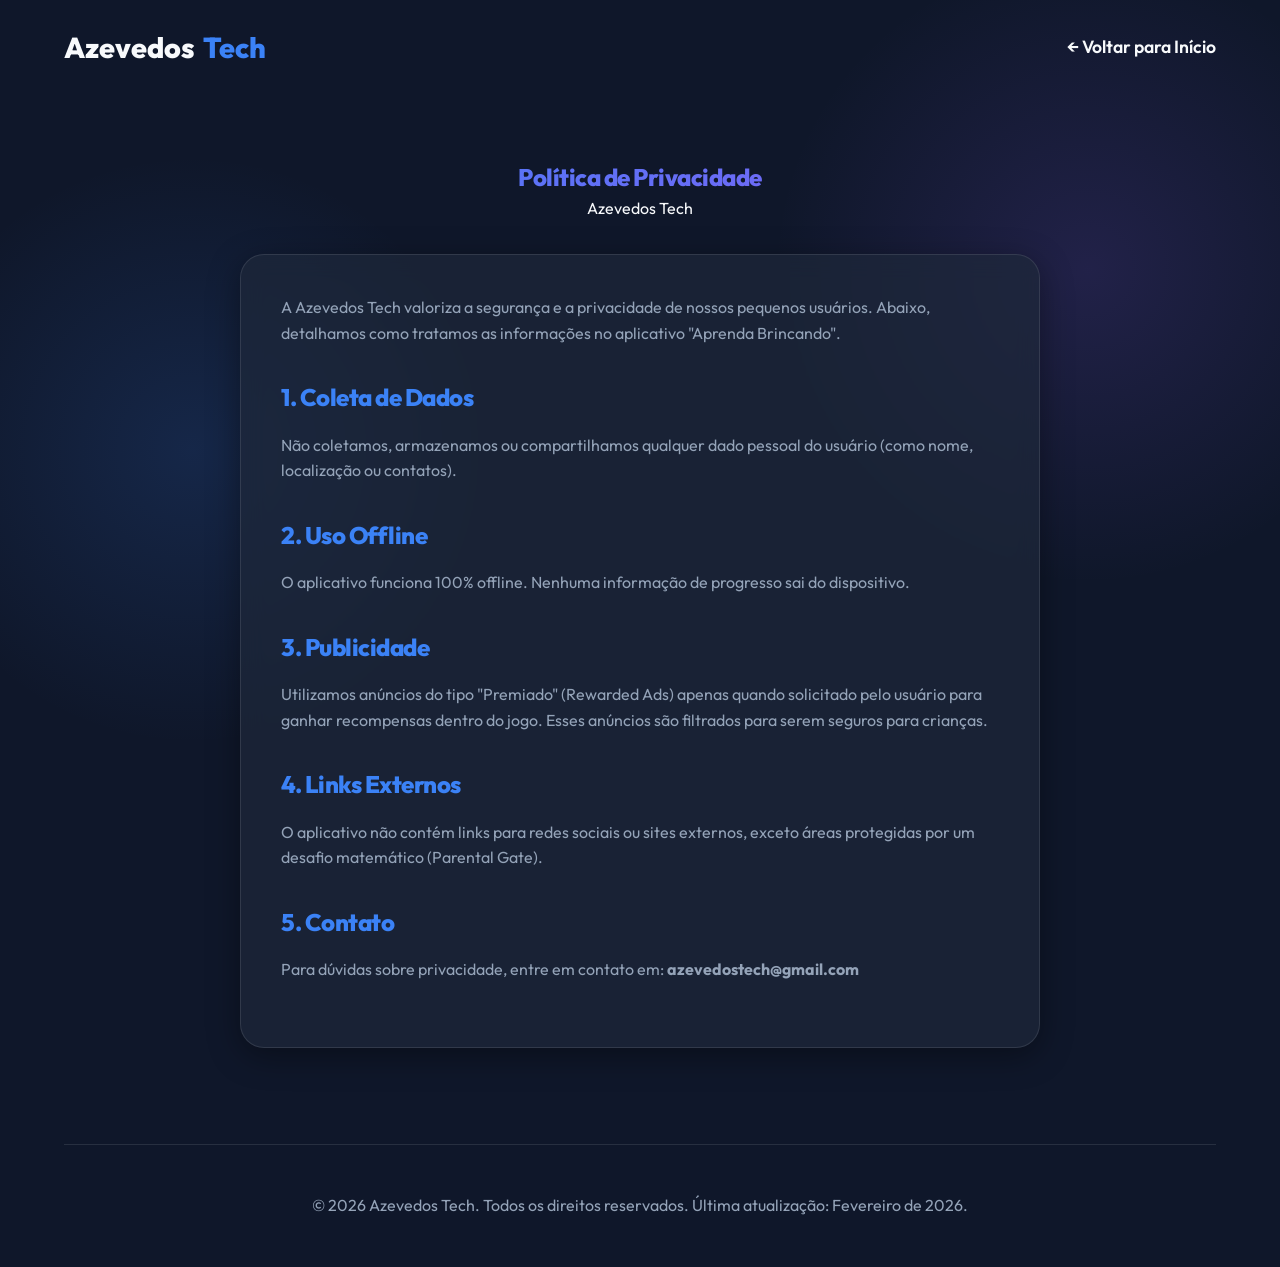
<file: privacy.html>
<!DOCTYPE html>
<html lang="pt-BR">
<head>
    <meta charset="UTF-8">
    <meta name="viewport" content="width=device-width, initial-scale=1.0">
    <title>Política de Privacidade - Azevedos Tech</title>
    <link rel="stylesheet" href="style.css">
</head>
<body>
    <div class="container">
        <nav>
            <div class="logo">
                Azevedos <span>Tech</span>
            </div>
            <div class="nav-links">
                <a href="index.html">← Voltar para Início</a>
            </div>
        </nav>

        <section class="page-header">
            <h1 class="text-gradient">Política de Privacidade</h1>
            <p>Azevedos Tech</p>
        </section>

        <section class="content-block glass-panel" style="margin-bottom: 6rem;">
            <p>A Azevedos Tech valoriza a segurança e a privacidade de nossos pequenos usuários. Abaixo, detalhamos como tratamos as informações no aplicativo "Aprenda Brincando".</p>

            <h2>1. Coleta de Dados</h2>
            <p>Não coletamos, armazenamos ou compartilhamos qualquer dado pessoal do usuário (como nome, localização ou contatos).</p>

            <h2>2. Uso Offline</h2>
            <p>O aplicativo funciona 100% offline. Nenhuma informação de progresso sai do dispositivo.</p>

            <h2>3. Publicidade</h2>
            <p>Utilizamos anúncios do tipo "Premiado" (Rewarded Ads) apenas quando solicitado pelo usuário para ganhar recompensas dentro do jogo. Esses anúncios são filtrados para serem seguros para crianças.</p>

            <h2>4. Links Externos</h2>
            <p>O aplicativo não contém links para redes sociais ou sites externos, exceto áreas protegidas por um desafio matemático (Parental Gate).</p>

            <h2>5. Contato</h2>
            <p>Para dúvidas sobre privacidade, entre em contato em: <strong>azevedostech@gmail.com</strong></p>
        </section>

        <footer>
            <div class="container">
                <p>&copy; 2026 Azevedos Tech. Todos os direitos reservados. Última atualização: Fevereiro de 2026.</p>
            </div>
        </footer>
    </div>
</body>
</html>
</file>
<file: style.css>
@import url('https://fonts.googleapis.com/css2?family=Outfit:wght@300;400;600;800&display=swap');

:root {
  --bg-dark: #0f172a;
  --bg-card: rgba(30, 41, 59, 0.7);
  --text-main: #f8fafc;
  --text-muted: #94a3b8;
  --accent-primary: #3b82f6;
  --accent-glow: rgba(59, 130, 246, 0.5);
  --accent-secondary: #8b5cf6;
  --border-color: rgba(255, 255, 255, 0.1);
  --glass-shadow: 0 8px 32px 0 rgba(0, 0, 0, 0.37);
}

* {
  margin: 0;
  padding: 0;
  box-sizing: border-box;
}

body {
  font-family: 'Outfit', sans-serif;
  background-color: var(--bg-dark);
  color: var(--text-main);
  line-height: 1.6;
  overflow-x: hidden;
  background-image: 
    radial-gradient(circle at 15% 50%, rgba(59, 130, 246, 0.15), transparent 25%),
    radial-gradient(circle at 85% 30%, rgba(139, 92, 246, 0.15), transparent 25%);
  background-attachment: fixed;
}

/* Typography */
h1, h2, h3 {
  font-weight: 800;
  letter-spacing: -0.02em;
}

a {
  color: var(--accent-primary);
  text-decoration: none;
  transition: all 0.3s ease;
}

a:hover {
  text-decoration: underline;
  text-shadow: 0 0 8px var(--accent-glow);
}

/* Gradient Text Function */
.text-gradient {
  background: linear-gradient(135deg, var(--accent-primary), var(--accent-secondary));
  -webkit-background-clip: text;
  -webkit-text-fill-color: transparent;
  background-clip: text;
}

/* Layout */
.container {
  width: 90%;
  max-width: 1200px;
  margin: 0 auto;
}

/* Navigation */
nav {
  padding: 1.5rem 0;
  display: flex;
  justify-content: space-between;
  align-items: center;
  position: relative;
  z-index: 10;
}

.logo {
  font-size: 1.8rem;
  font-weight: 800;
  display: flex;
  align-items: center;
  gap: 0.5rem;
}

.logo span {
  color: var(--accent-primary);
}

.nav-links {
  display: flex;
  gap: 2rem;
}

.nav-links a {
  color: var(--text-main);
  font-weight: 600;
  font-size: 1.1rem;
}

.nav-links a:hover {
  color: var(--accent-primary);
  text-decoration: none;
}

/* Hero Section */
.hero {
  min-height: 80vh;
  display: flex;
  align-items: center;
  justify-content: center;
  text-align: center;
  position: relative;
  padding: 4rem 0;
}

.hero-content {
  max-width: 800px;
  animation: fadeUp 1s ease forwards;
  opacity: 0;
  transform: translateY(20px);
}

.hero h1 {
  font-size: clamp(3rem, 5vw, 5rem);
  line-height: 1.1;
  margin-bottom: 1.5rem;
}

.hero p {
  font-size: 1.3rem;
  color: var(--text-muted);
  margin-bottom: 2.5rem;
  font-weight: 300;
}

/* Buttons */
.btn {
  display: inline-block;
  padding: 1rem 2.5rem;
  border-radius: 50px;
  font-weight: 600;
  font-size: 1.1rem;
  transition: all 0.3s cubic-bezier(0.25, 0.8, 0.25, 1);
  cursor: pointer;
  border: none;
  outline: none;
}

.btn-primary {
  background: linear-gradient(135deg, var(--accent-primary), var(--accent-secondary));
  color: white;
  box-shadow: 0 4px 15px var(--accent-glow);
}

.btn-primary:hover {
  transform: translateY(-3px) scale(1.05);
  box-shadow: 0 8px 25px var(--accent-glow);
  text-decoration: none;
}

.btn-outline {
  background: transparent;
  color: var(--text-main);
  border: 2px solid var(--border-color);
  backdrop-filter: blur(10px);
}

.btn-outline:hover {
  border-color: var(--accent-primary);
  background: rgba(59, 130, 246, 0.1);
  text-decoration: none;
}

.hero-btns {
  display: flex;
  justify-content: center;
  gap: 1.5rem;
}

/* Cards / Glassmorphism */
.glass-panel {
  background: var(--bg-card);
  backdrop-filter: blur(12px);
  -webkit-backdrop-filter: blur(12px);
  border: 1px solid var(--border-color);
  border-radius: 24px;
  padding: 2.5rem;
  box-shadow: var(--glass-shadow);
  transition: transform 0.3s ease, border-color 0.3s ease;
}

.glass-panel:hover {
  transform: translateY(-5px);
  border-color: var(--accent-primary);
}

/* Grid Layouts */
.features-grid {
  display: grid;
  grid-template-columns: repeat(auto-fit, minmax(300px, 1fr));
  gap: 2rem;
  margin-top: 4rem;
}

.feature-card h3 {
  font-size: 1.5rem;
  margin-bottom: 1rem;
  display: flex;
  align-items: center;
  gap: 0.8rem;
}

.feature-card p {
  color: var(--text-muted);
}

.feature-icon {
  font-size: 2rem;
  color: var(--accent-primary);
}

/* Sections */
section {
  padding: 6rem 0;
}

.section-title {
  text-align: center;
  font-size: 2.5rem;
  margin-bottom: 3rem;
}

/* Footer */
footer {
  padding: 3rem 0;
  border-top: 1px solid var(--border-color);
  text-align: center;
  color: var(--text-muted);
  margin-top: 4rem;
}

/* Simple Animation Keyframes */
@keyframes fadeUp {
  to {
    opacity: 1;
    transform: translateY(0);
  }
}

/* Utility for Pages (like Privacy) */
.page-header {
  text-align: center;
  padding: 4rem 0 2rem;
}

.content-block {
  max-width: 800px;
  margin: 0 auto;
}

.content-block h2 {
  margin: 2rem 0 1rem;
  color: var(--accent-primary);
}

.content-block p, .content-block ul {
  margin-bottom: 1.5rem;
  color: var(--text-muted);
}

.content-block ul {
  padding-left: 1.5rem;
}
</file>
